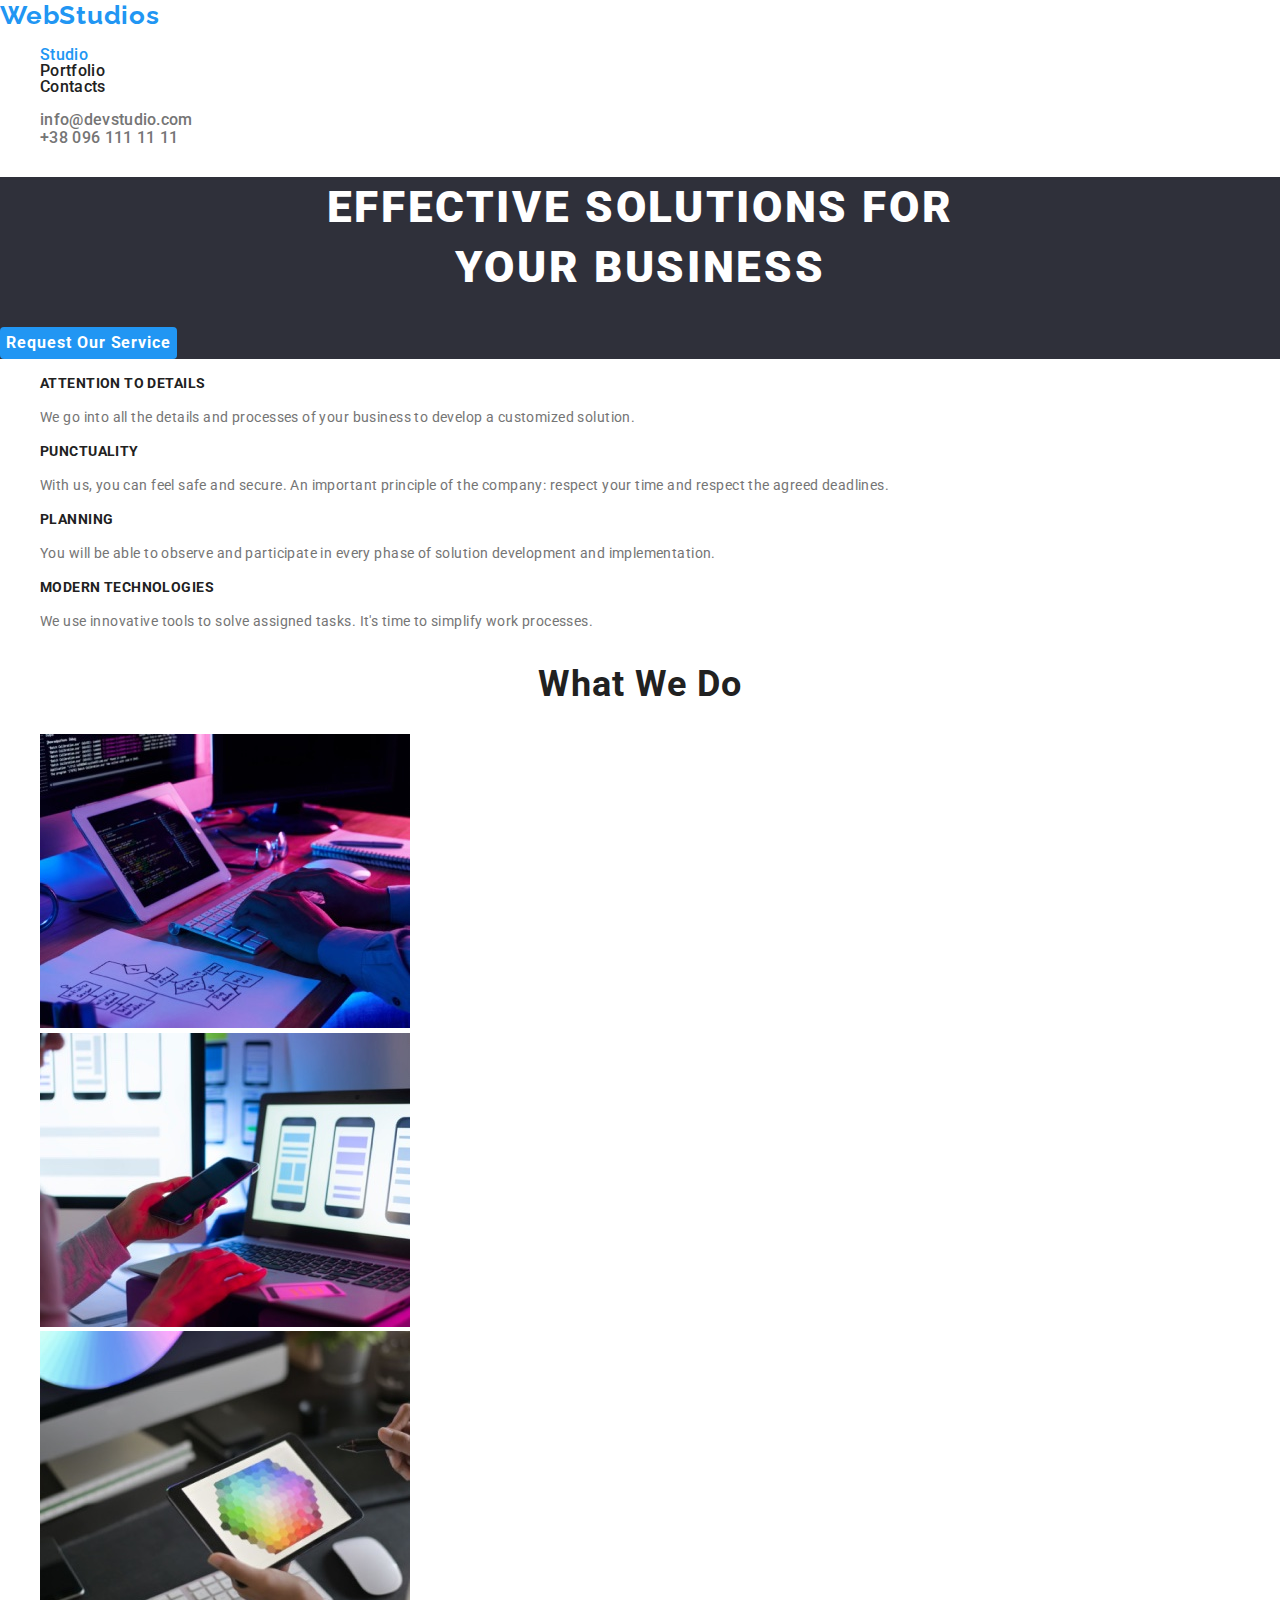
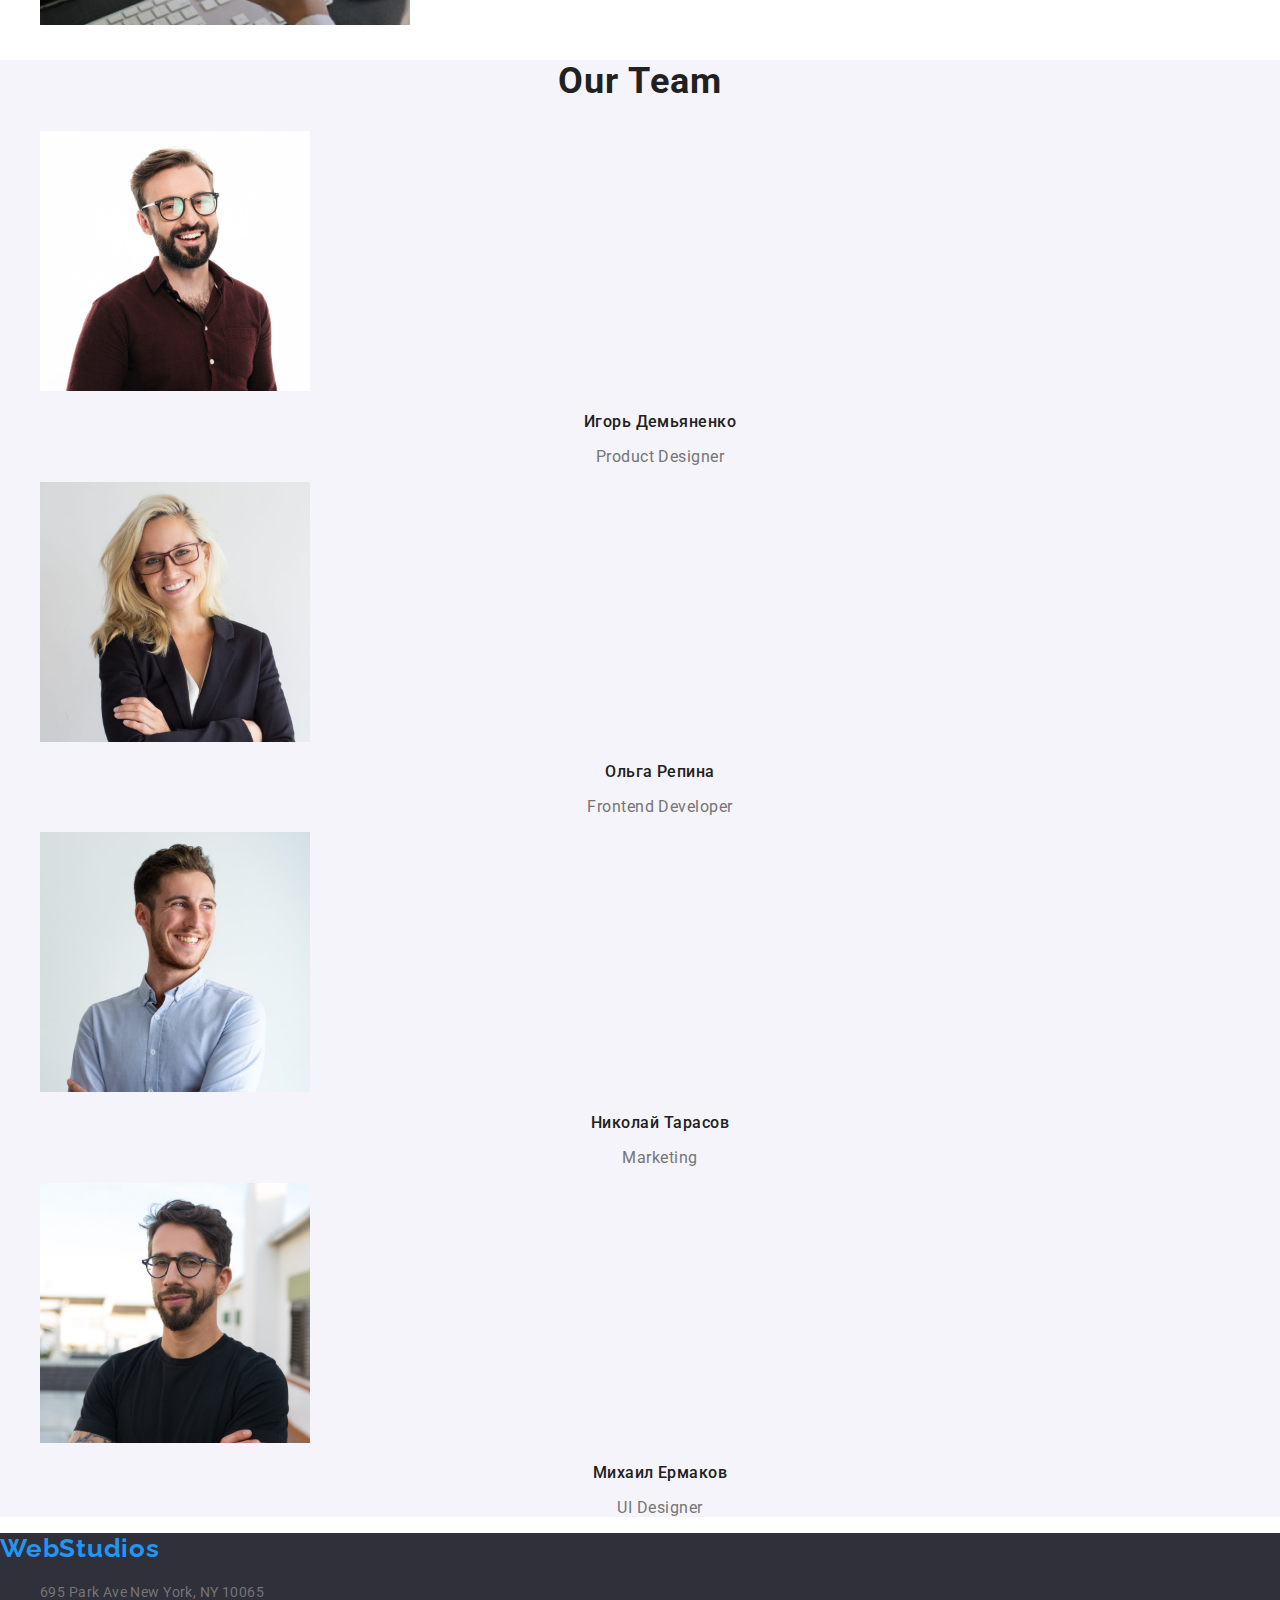
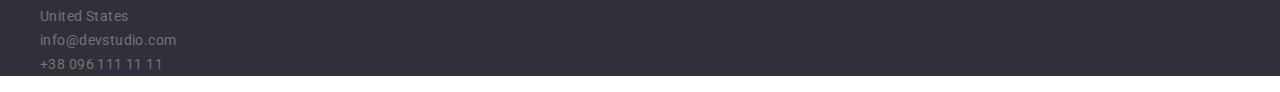
<file: index.html>
<!DOCTYPE html>
<html lang="en">

<head>
    <meta name="WebStudio" content="Effective Sollutions for your Business" />
    <meta charset="UTF-8">
    <meta http-equiv="X-UA-Compatible" content="IE=edge">
    <meta name="viewport" content="width=device-width, initial-scale=1.0">
    <link rel="preconnect" href="https://fonts.googleapis.com">
    <link rel="preconnect" href="https://fonts.gstatic.com" crossorigin>
    <link href="https://fonts.googleapis.com/css2?family=Raleway:wght@700&family=Roboto:wght@400;500;700;900&display=swap"
        rel="stylesheet">
    <link rel="stylesheet" href="https://cdnjs.cloudflare.com/ajax/libs/modern-normalize/1.0.0/modern-normalize.min.css"/>
    <link rel="stylesheet" href="./css/styles.css"/>
    <title>Effective Solutions for your Business</title>
</head>

<body>

    <header class="header">
        <div class="conrtainer">
            <nav>
                <a  class="logo" href="index.html">WebStudios</a>
                <ul class="navbar">
                    <li> 
                        <a class="navbar-link current-link" href="./index.html">Studio</a>
                    </li>
                    <li> 
                        <a class="navbar-link" href="./portfolio.html">Portfolio</a>
                    </li>
                    <li > 
                        <a class="navbar-link" href="#">Contacts</a>
                    </li>
                </ul>
            </nav>

            <ul>
                <li> <a class="contacts link" href="mailto:info@devstudio.com">info@devstudio.com</a> </li>

                <li> <a class="contacts link" href="tel:+38 096 111 11 11"> +38 096 111 11 11</a> </li>
            </ul>
        </div>
    </header>

    <main>
        <section class="hero">
            <div class="cotainer">
                <h1>Effective Solutions For <br>Your Business</h1>
                <button class="hero-button" type="button">Request Our Service</button>
            </div>
        </section>

        <section class="section">
            <div class="container">
                <ul class="group">
                    <li>
                        <h3 class="group-heading">ATTENTION TO DETAILS</h3>
                        <p class="group-detail">We go into all the details and processes of your business to develop a customized solution.
                        </p>
                    </li>
                    <li>
                        <h3 class="group-heading">PUNCTUALITY</h3>
                        <p class="group-detail">With us, you can feel safe and secure. An important principle of the company: respect your
                            time and respect the agreed
                            deadlines.</p>
                    </li>
                    <li>
                        <h3 class="group-heading">PLANNING</h3>
                        <p class="group-detail">You will be able to observe and participate in every phase of solution development and
                            implementation.</p>
                    </li>
                    <li>
                        <h3 class="group-heading">MODERN TECHNOLOGIES</h3>
                        <p class="group-detail">We use innovative tools to solve assigned tasks. It's time to simplify work processes.</p>
                    </li>
                </ul>
            </div>
        </section>

        <section class="section">
            <div class="container">
                <h2 class="section-heading">What We Do</h2>
                <ul class="do">
                    <li>
                        <img src="./images/keyboard.jpg" alt="hands at keyboard" width="370" />
                    </li>
                    <li>
                        <img src="./images/telefon.jpg"
                            alt="hands holding telefon"
                            width="370" />
                    </li>
                    <li>
                        <img src="./images/tablet.jpg" alt="hands with tablet"
                            width="370" />
                    </li>
                </ul>
            </div>
        </section>

        <section class="section section-team">
            <div class="container">
                <h2 class="section-heading">Our Team</h2>
                  <ul>
                    <li>
                        <img class="team-image" src=./images/product.jpg
                         alt="Игорь Демьяненко"                             
                            width="270" />
                        <h3 class="team-name">
                            Игорь Демьяненко

                        </h3>
                        <p class="team-title">
                            Product Designer
                        </p>
                    </li>
                    <li>
                        <img class="team-image" src="./images/frontend.jpg"                        
                        alt="Ольга Репина" 

                            width="270" />
                        <h3 class="team-name">
                            Ольга Репина

                        </h3>
                        <p class="team-title">
                            Frontend Developer
                        </p>
                    </li>
                    <li>
                        <img class="team-image" src="./images/marketing.jpg" 
                        alt="Николай Тарасов" 
                            width="270" />
                        <h3 class="team-name">
                            Николай Тарасов

                        </h3>
                        <p class="team-title">
                            Marketing
                        </p class="team-title">
                    </li>
                    <li>
                        <img class="team-image" src="./images/uidesign.jpg" 
                        alt="Михаил Ермаков" 
                            width="270" />
                        <h3 class="team-name">
                            Михаил Ермаков

                        </h3>
                        <p class="team-title">
                            UI Designer
                        </p>
                    </li>
                  </ul>
            </div>
        </section>
    </main>
    
    <footer class="footer">
        <div class="container">
            <a class="logo" href="index.html">WebStudios</a>
            <address>
                <ul>
                    <li>
                        <a class="address link" href="#">695 Park Ave New York, NY 10065<br> United States</a>
                    </li>
                    <li>
                        <a class="address link" class="contacts" href="mailto:info@devstudio.com">info@devstudio.com</a>
                    </li>
                    <li>
                        <a class="address link" class="contacts" href="tel:+38 096 111 11 11"> +38 096 111 11 11</a>
                    </li>
                </ul>
            </address>
        </div>
    </footer>

</body>

</html>
</file>
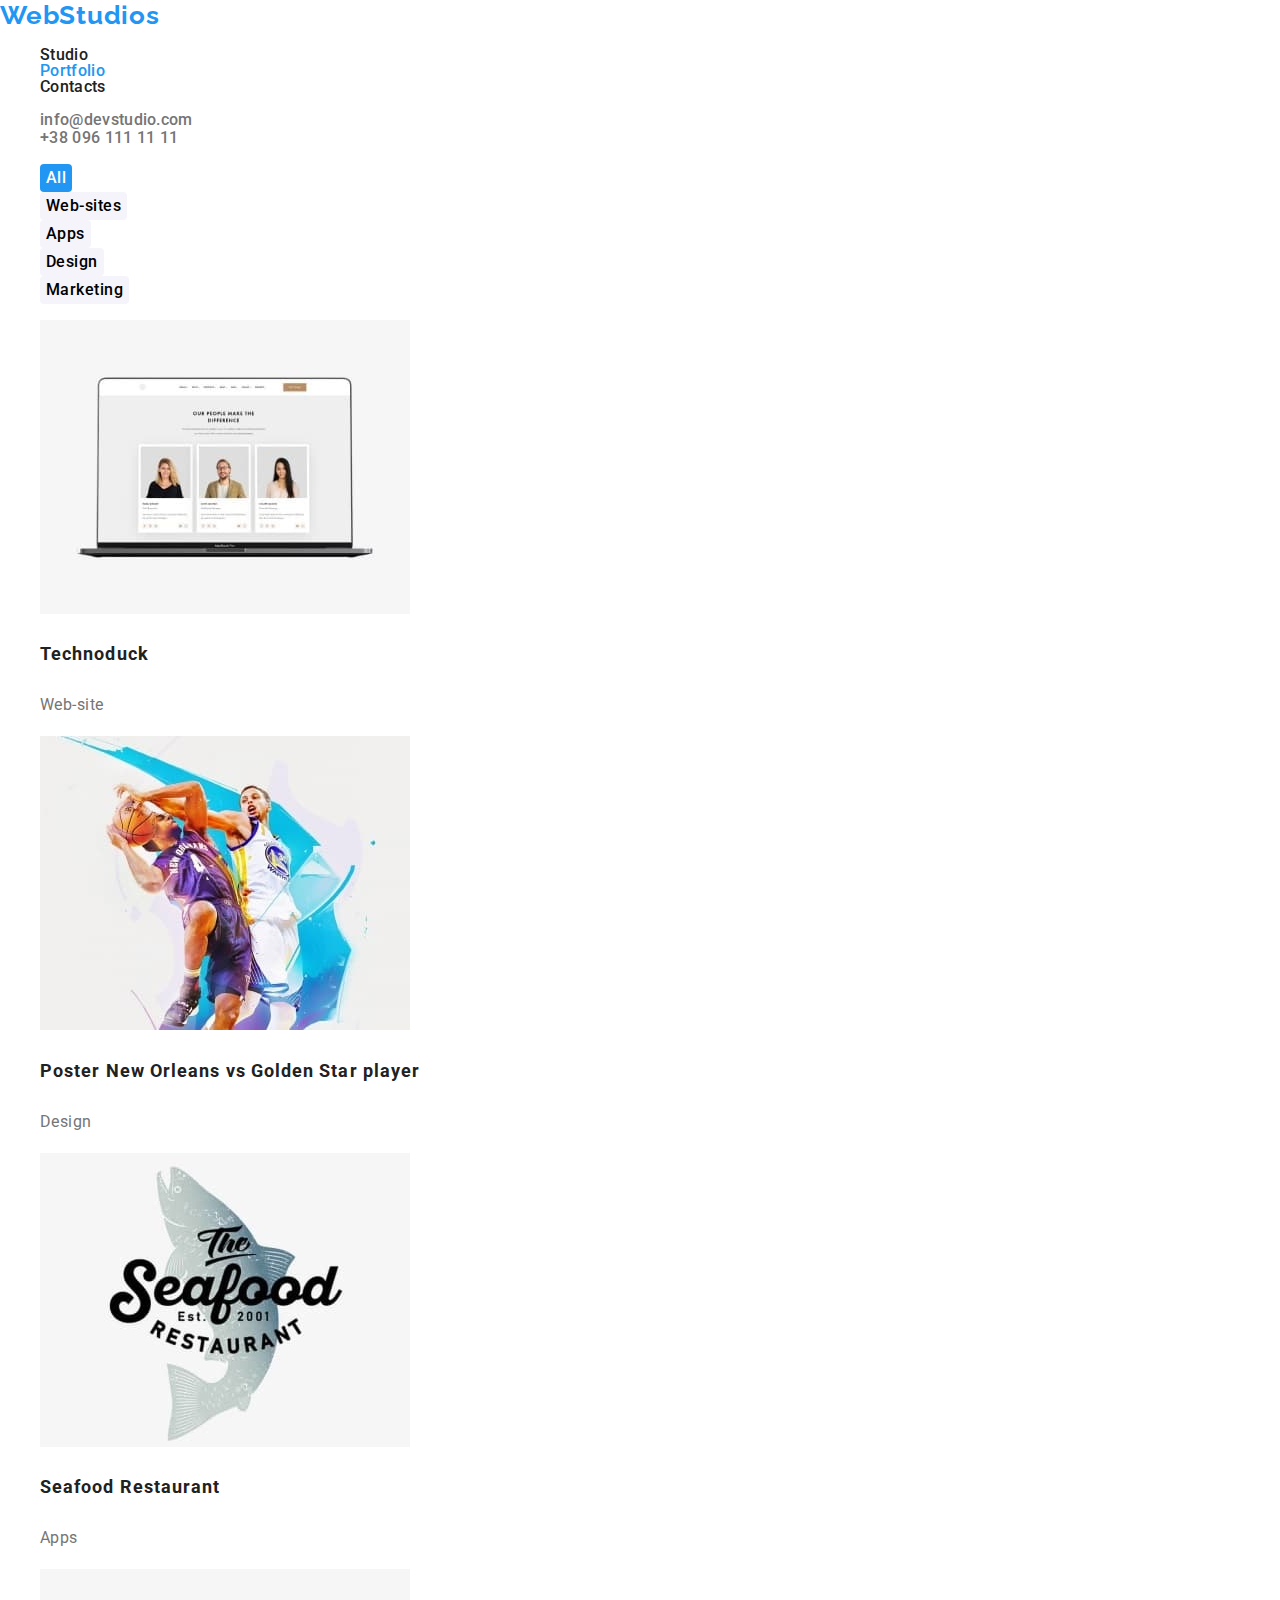
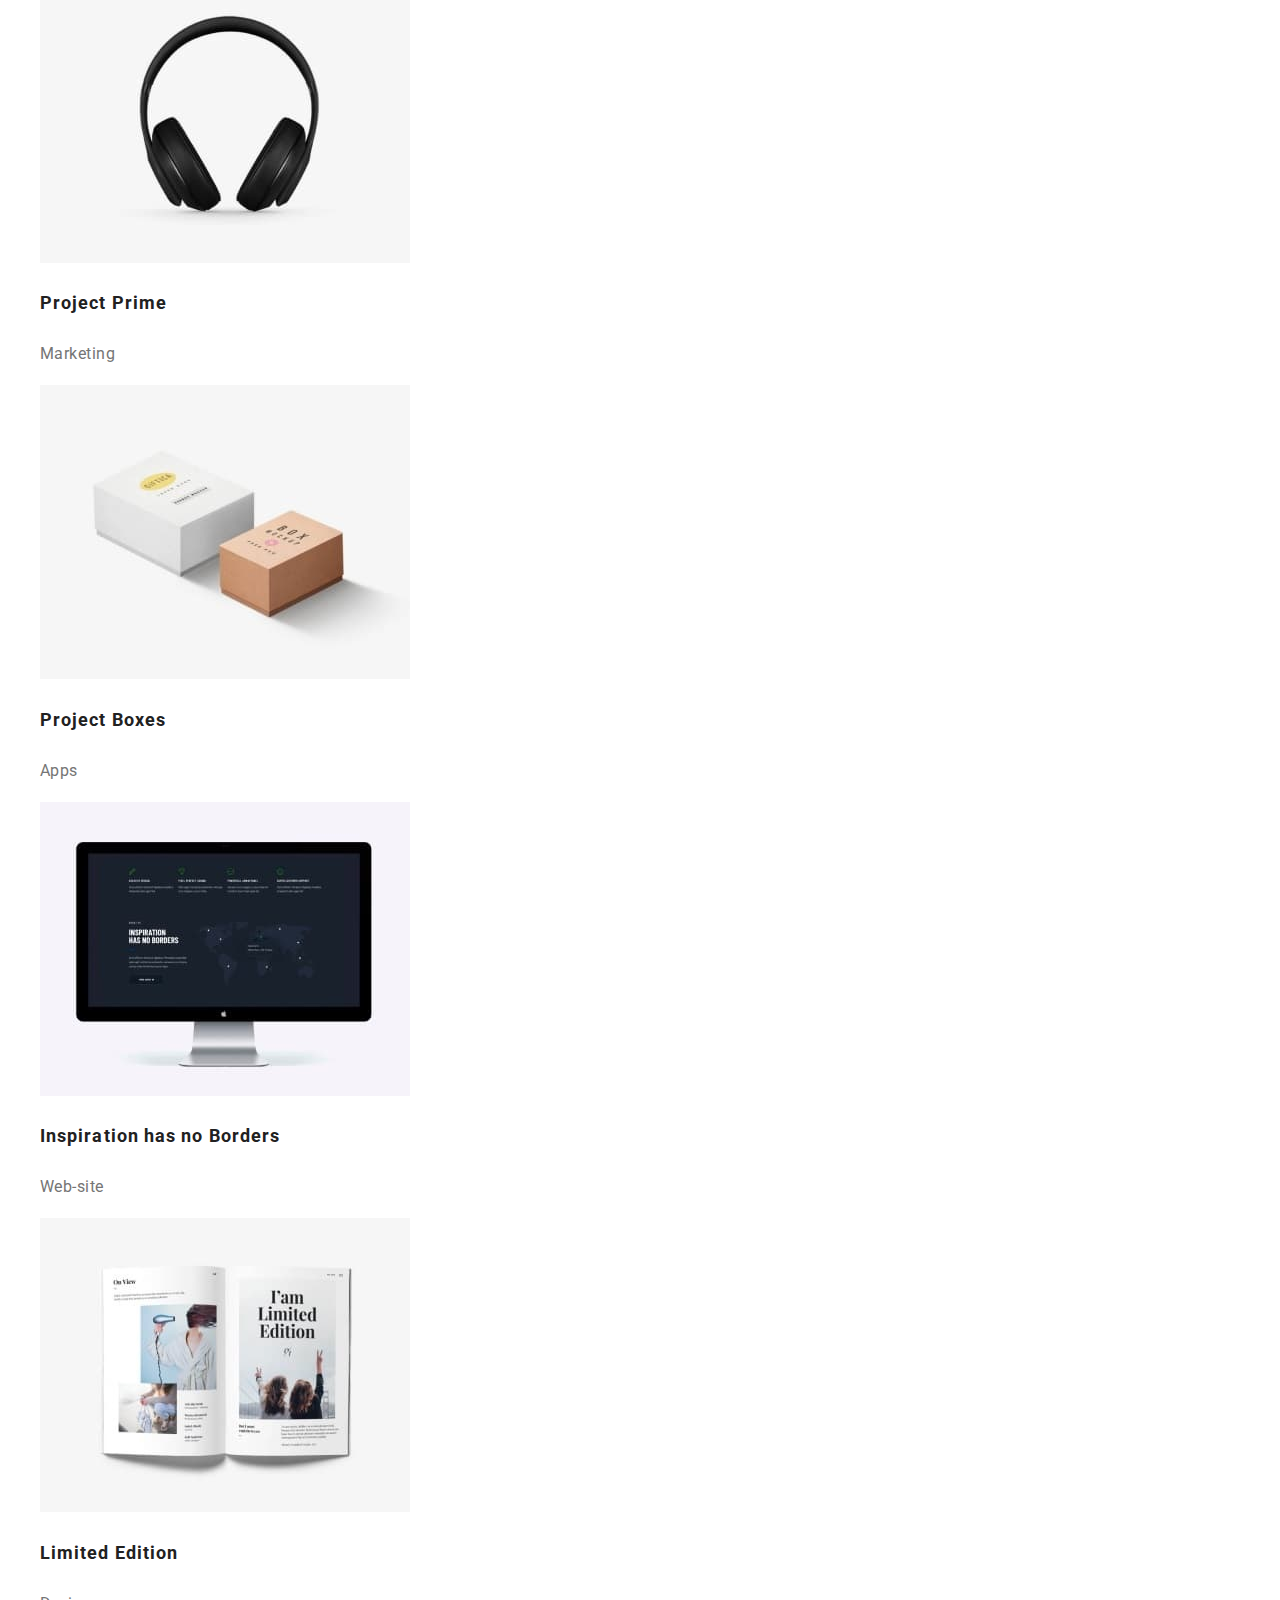
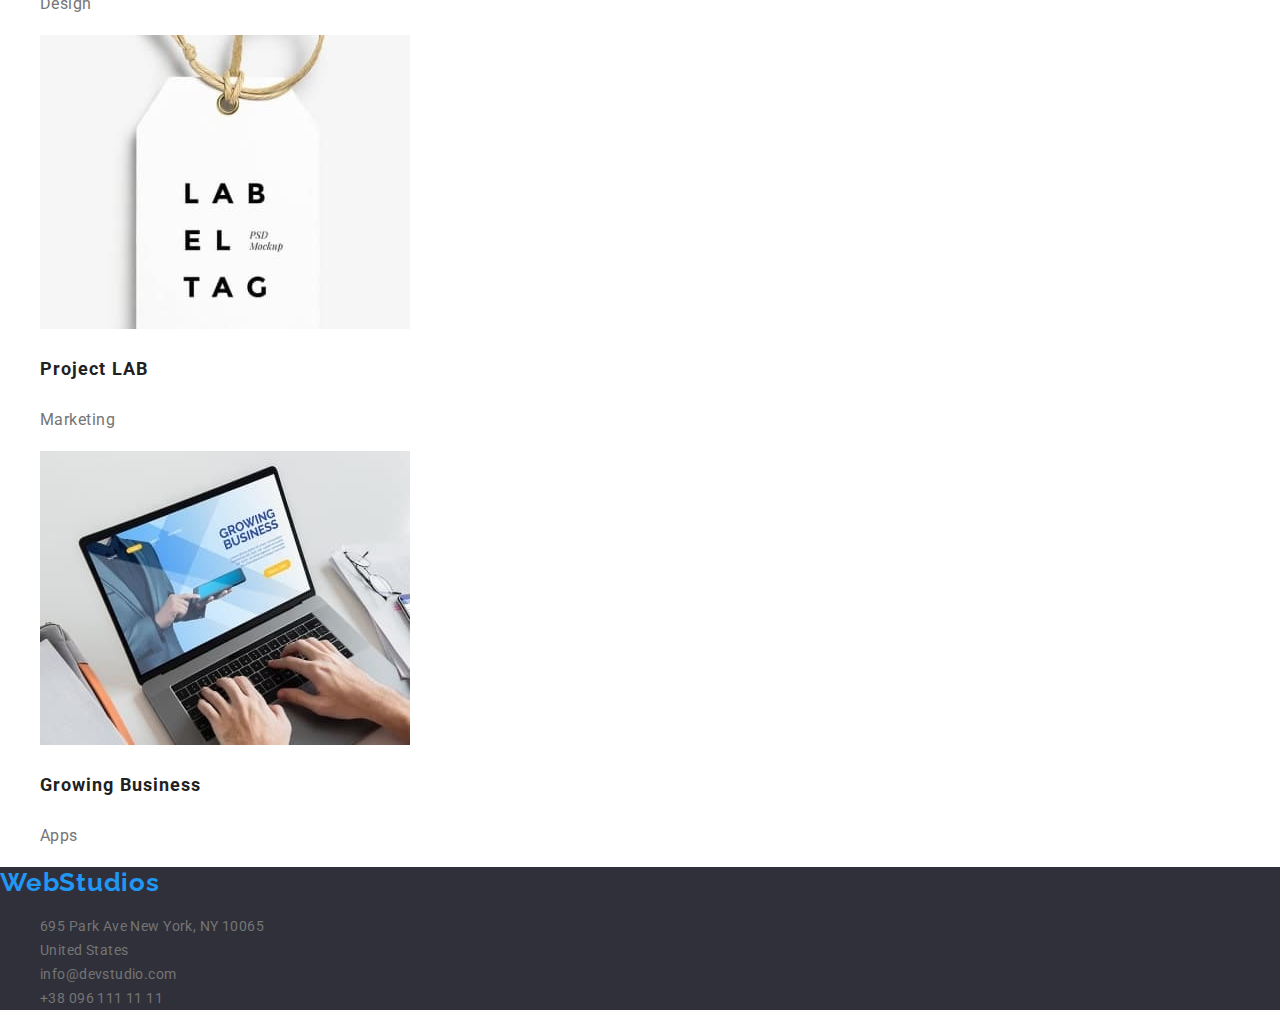
<file: portfolio.html>
<!DOCTYPE html>
<html lang="en">

<head>
    <meta name="WebStudio" content="Effective Sollutions for your Business" />
    <meta charset="UTF-8">
    <meta http-equiv="X-UA-Compatible" content="IE=edge">
    <meta name="viewport" content="width=device-width, initial-scale=1.0">
    <link rel="preconnect" href="https://fonts.googleapis.com">
    <link rel="preconnect" href="https://fonts.gstatic.com" crossorigin>
    <link href="https://fonts.googleapis.com/css2?family=Raleway:wght@700&family=Roboto:wght@400;500;700;900&display=swap"
        rel="stylesheet">
    <link rel="stylesheet" href="https://cdnjs.cloudflare.com/ajax/libs/modern-normalize/1.0.0/modern-normalize.min.css">
   
    <link rel="stylesheet" href="./css/styles.css"/>

    <title>Effective Solutions for your Business</title>
</head>

<body>

    <header class="header">
        <div class="conrtainer">
            <nav>
                <a class="logo" href="index.html">WebStudios</a>
                <ul class="navbar">
                    <li> 
                      <a class="navbar-link" href="./index.html">Studio</a>
                    </li>
                    <li> 
                      <a class="navbar-link current-link" href="./portfolio.html">Portfolio</a>
                    </li>
                    <li >
                      <a class="navbar-link" href="#">Contacts</a>
                    </li>
                </ul>
            </nav>

            <ul>
                <li>
                  <a class="contacts link" href="mailto:info@devstudio.com">info@devstudio.com</a>
                </li>

                <li>
                  <a class="contacts link" href="tel:+38 096 111 11 11"> +38 096 111 11 11</a>
                </li>
            </ul>
        </div>
    </header>

    <main>

        <section class="section">
            <div class="container">
              <ul class="filters">    
                <li>
                  <button class="filter-button filter-current" type="button">All</button>
                </li>
                <li>
                  <button class="filter-button" type="button">Web-sites</button>
                </li>
                <li>
                  <button class="filter-button" type="button">Apps</button>
                </li>
                <li>
                  <button class="filter-button" type="button">Design</button>
                </li>
                <li>
                  <button class="filter-button" type="button">Marketing</button>
                </li>
              </ul>

              <ul class="projects">
                <li>
                  <img src="./images/pepole.jpg"
                         alt=" picture of people on screen notebook"
                         width="370"/> 
                  <div>
                    <h3 class="projects-heading">
                      Technoduck
                    </h3>
                    <p class="projects-filter">
                      Web-site
                    </p>
                  </div>
                </li>
                <li>
                  <img src="./images/basketball.jpg"
                         alt="Image of two basketball players"
                         width="370"/>
                  <div>
                    <h3 class="projects-heading">
                    Poster New Orleans vs Golden Star player
                    </h3>
                    <p class="projects-filter">
                      Design
                    </p>
                  </div>
                </li>
                <li>
                  <img src="./images/seafood.jpg"
                         alt="logo of fish with restaurant"
                         width="370"/>
                  <div>
                    <h3 class="projects-heading">
                      Seafood Restaurant
                    </h3>
                    <p class="projects-filter">
                      Apps
                    </p>
                  </div>
                </li>
                <li>
                  <img src="./images/headphons.jpg"
                         alt="full coverage all black headphones"
                         width="370"/>
                  <div>       
                    <h3 class="projects-heading">
                      Project Prime
                    </h3>
                    <p class="projects-filter">
                      Marketing
                    </p>
                  </div>
                </li>
                <li>
                  <img src="./images/box.jpg"
                         alt="two packaging boxes"
                         width="370"/>
                  <div>
                    <h3 class="projects-heading">
                      Project Boxes
                    </h3>
                    <p class="projects-filter">
                      Apps
                    </p>
                  </div>
                </li>
                <li>
                  <img src="./images/screen.jpg"
                    alt="a desktop screen"
                    width="370"/>
                  <div>
                    <h3 class="projects-heading">
                      Inspiration has no Borders
                    </h3>
                    <p class="projects-filter">
                      Web-site
                    </p>
                  </div>
                </li>
                <li>
                  <img src="./images/magazine.jpg"
                    alt="open magazine"
                    width="370"/>
                  <div>
                    <h3 class="projects-heading">
                      Limited Edition
                    </h3>
                    <p class="projects-filter">
                      Design
                    </p>
                  </div>
                </li>
                <li>
                  <img src="./images/labeltag.jpg"
                    alt="labeltag"
                    width="370"/>
                  <div>
                    <h3 class="projects-heading">
                      Project LAB
                    </h3>
                    <p class="projects-filter">
                      Marketing
                    </p>
                  </div>
                </li>
                <li>
                  <img src="./images/notebook.jpg"
                    alt="notebook with typing hands"
                    width="370"/>
                  <div>
                    <h3 class="projects-heading">
                      Growing Business
                    </h3>
                    <p class="projects-filter">
                      Apps
                    </p>
                  </div>
                </li>
              </ul>
            </div>
        </section>

    </main>

    <footer class="footer">
        <div class="container">
            <a class="logo" href="index.html">WebStudios</a>
            <address>
                <ul>
                    <li>
                        <a class="address link" href="#">695 Park Ave New York, NY 10065<br> United States</a>
                    </li>
                    <li>
                        <a class="address link" href="mailto:info@devstudio.com">info@devstudio.com</a>
                    </li>
                    <li>
                        <a class="address link" href="tel:+38 096 111 11 11"> +38 096 111 11 11</a>
                    </li>
                </ul>
            </address>
        </div>
    </footer>
    
    </body>
    
    </html>
</file>
<file: css/styles.css>
ul{
    list-style-type: none;
  }
  
  a{
  text-decoration: none;
  color: var(--main-color);
  }
  
  :focus{
    outline: none;
  }
  /* hero hover button color   #188CE8  */
  
  :root{
   --main-color: #212121;
   --sub-text-color:#757575;
   --sub-font-size: 16px;
   --main-background-color:#FFFFFF;
   --focus-hover-background-color: #2196F3;
   --focus-hover-color-button:#FFFFFF;
   --focus-hover-color-text:#2196F3;
  }
  
  body{
    font-family: Roboto, sans-serif;
    font-style: normal;
    font-size: 14px;
    color: var(--main-color);
    font-size: var(--main-font-size);
    background-color: var(--main-background-color);
  }
  
  .logo{
    font-family: Raleway, sans-serif;
    font-size:  26px;
    font-weight: 700;
    color: #2196F3;
    line-height: 31px;
    letter-spacing: 0.03em;
  }
  
  
  .navbar{
    font-weight: 500;
    line-height: 16px;
    letter-spacing: 0.02em;
  }
  
  .current-link{
    color: var(--focus-hover-color-text);
  }
  
  .navbar-link:focus, 
  .contacts:focus {
    color: var(--focus-hover-color-text);
  }
  
  .navbar-link:hover, 
  .contacts:hover {
    color: var(--focus-hover-color-text);
  }
  
  .hero-button:focus{
    background-color: #188CE8;
  }
  
  .hero-button:hover {
    background-color: #188CE8;
  }
  
  .filter-button:focus {
    background-color:var(--focus-hover-background-color);
  }
  
  .filter-button:hover {
    background-color:var(--focus-hover-background-color);
  }
  
  .address:focus,
  .filter-button:focus{
    color:var(--focus-hover-color-button);
  }
  
  .address:hover,
  .filter-button:hover{
    color: var(--focus-hover-color-button);
  }
  
  .contacts{
    color: var(--sub-text-color);
    font-weight:500;
    line-height: 16px;
    letter-spacing: 0.02em;
  }
  
  .hero{
    background-color: #2F303A;
  }
  
  h1{
    font-weight: 900;
    font-size: 44px;
    line-height: 60px;
    text-align: center;
    letter-spacing: 0.06em;
    text-transform: uppercase;
    color: #FFFFFF;
  }
  
  .hero-button{
    font-family: Roboto, sans-serif;
    background-color: #2196F3;
    color: #FFFFFF;
    font-weight: 700;
    line-height: 30px;
    font-size: 16px;
    align-items: center;
    text-align: center;
    letter-spacing: 0.06em;
    border-radius: 4px;
    border: none;
    cursor: pointer;
  }
  
  .group-heading{
    font-size: 14px;
    font-weight: 700;
    line-height: 16px;
    letter-spacing: 0.03em;
    text-transform: uppercase;
  }
  
  .group-detail{
    font-size: 14px;
      font-weight: 400;
      line-height: 24px;
      letter-spacing: 0.03em;
      color: var(--sub-text-color)
  }
  
  .section-heading{
      font-weight: 700;
      font-size: 36px;
      line-height: 42px;
      text-align: center;
      letter-spacing: 0.03em;
  }
  
  .section-team{
    background-color: #F5F4FA;
  }
  
  .team-name{
    font-weight: 500;
    font-size: var(--sub-font-size);
    line-height: 19px;
    text-align: center;
    letter-spacing: 0.03em;
  }
  
  .team-title{
    font-weight: 400;
    font-size: var(--sub-font-size);
    line-height: 19px;
    text-align: center;
    letter-spacing: 0.03em;
    color: var(--sub-text-color);
  }
  
  .filter-button{
    font-family: Roboto, sans-serif;
    background-color: #F5F4FA;
    border: none;
    cursor: pointer;
    border-radius: 4px;
    font-weight: 500;
    font-size: var(--sub-font-size);
    line-height: 26px;
    text-align: center;
    letter-spacing: 0.03em;
  }
  
  .filter-current{
    background-color: var(--focus-hover-background-color);
    color: var(--focus-hover-color-button);
  }
  
  .projects-heading{
    font-weight: 700;
    font-size: 18px;
    line-height: 36px;
    letter-spacing: 0.06em;
  }
  
  .projects-filter{
    font-weight: 400;
    font-size: var(--sub-font-size);
    line-height: 30px;
    letter-spacing: 0.03em;
    color: var(--sub-text-color);
  }
  
  .footer{
    background-color: #2F303A;
  }
  
  .address{
    color: var(--sub-text-color);
    font-weight: 400;
    font-size: 14px;
    font-style: normal;
    line-height: 24px;
     letter-spacing: 0.03em;
  }
</file>
